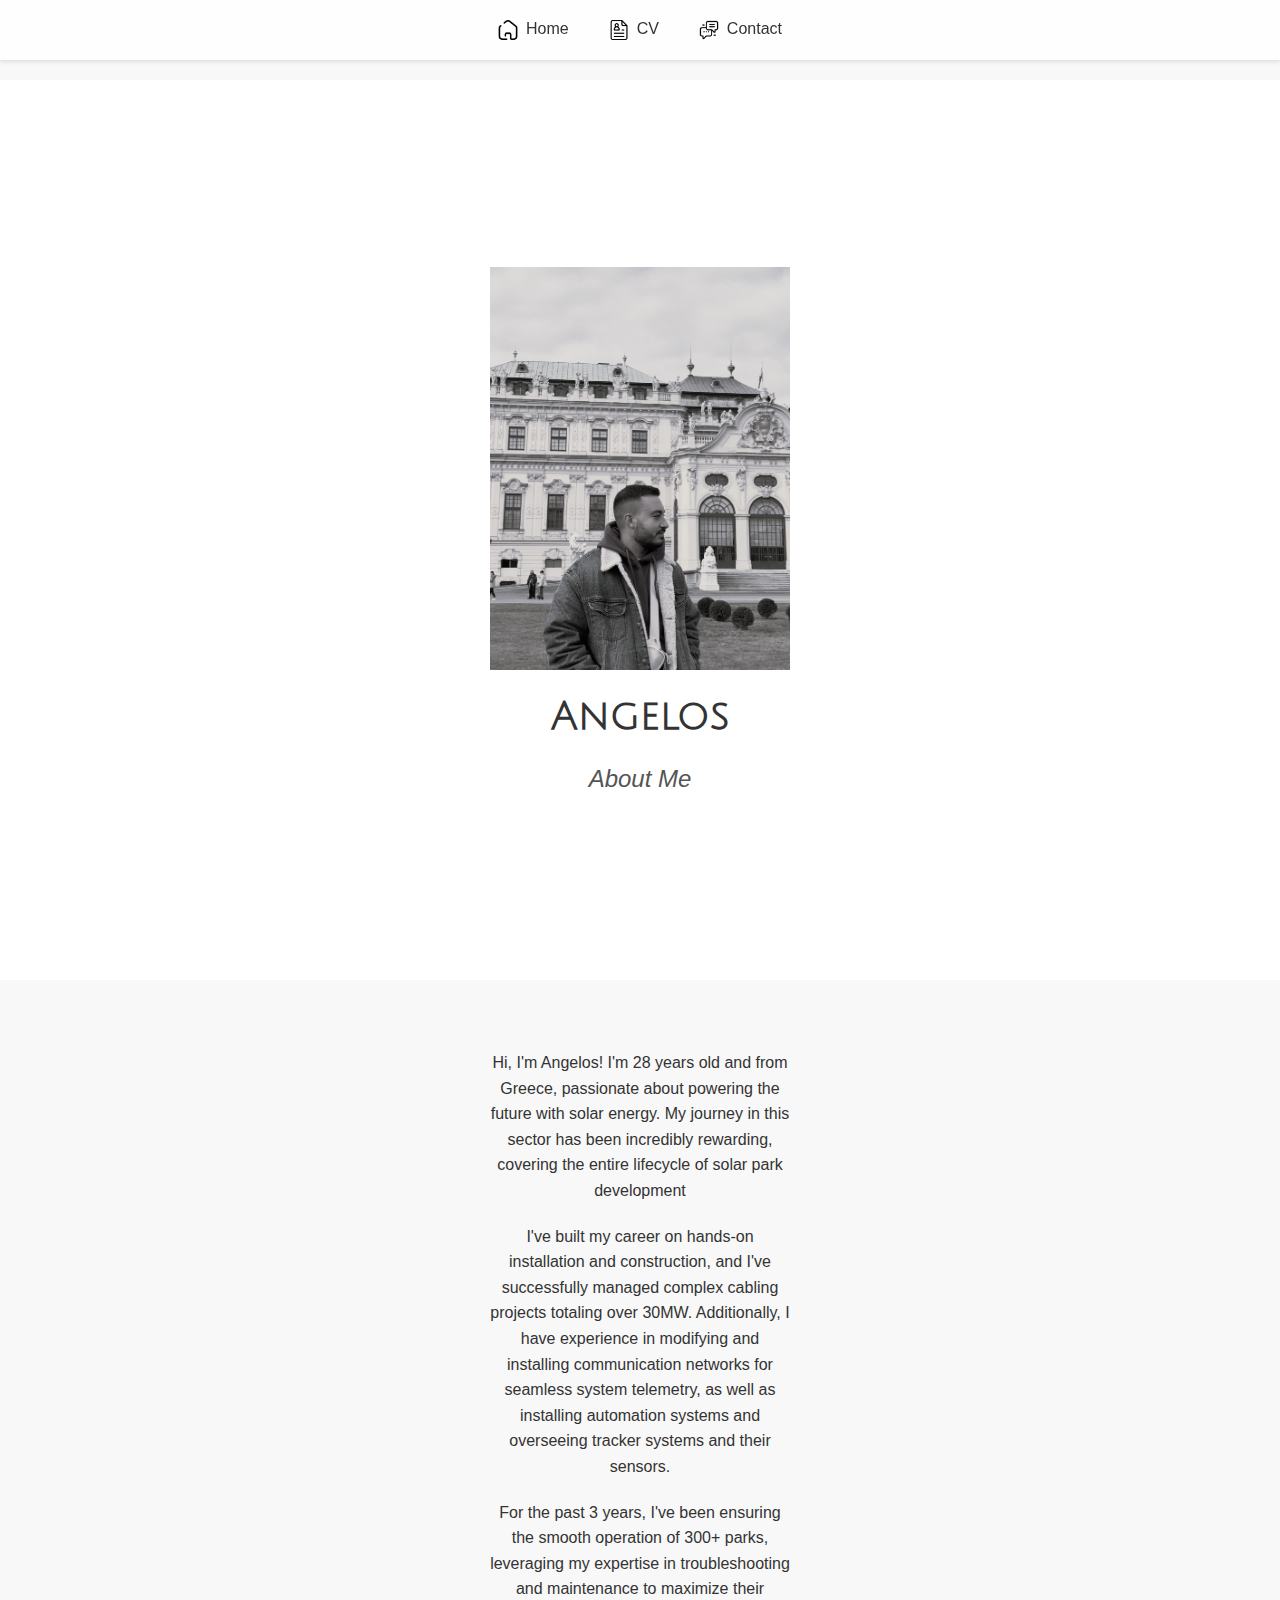
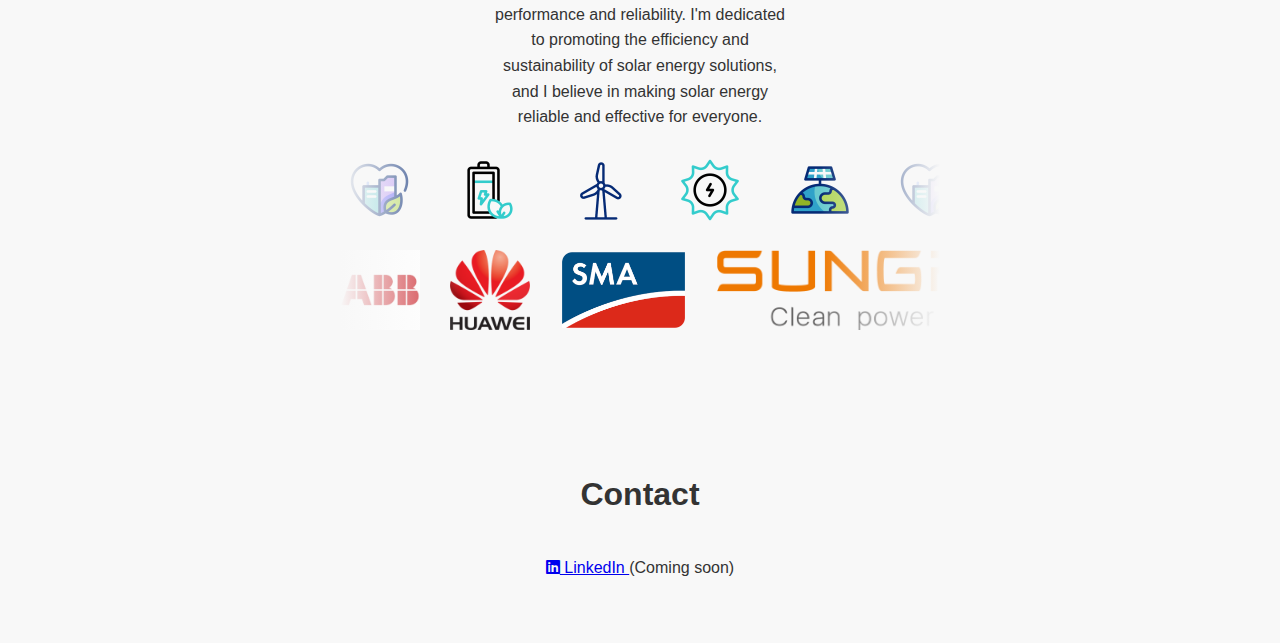
<file: index.html>
<!DOCTYPE html>
<html lang="en">
<head>
    <meta charset="UTF-8">
    <meta name="viewport" content="width=device-width, initial-scale=1.0">
    <title>Angelos Angelis - Home</title>
    <link rel="stylesheet" href="style.css">
    <link rel="preconnect" href="https://fonts.googleapis.com">
    <link rel="preconnect" href="https://fonts.gstatic.com" crossorigin>
    <link href="https://fonts.googleapis.com/css2?family=Inter:wght@400;500;600;700&display=swap" rel="stylesheet">
    <link rel="stylesheet" href="https://cdnjs.cloudflare.com/ajax/libs/font-awesome/6.0.0-beta3/css/all.min.css">
    <link rel="preconnect" href="https://fonts.googleapis.com">
    <link rel="preconnect" href="https://fonts.gstatic.com" crossorigin>
    <link href="https://fonts.googleapis.com/css2?family=El+Messiri:wght@400..700&family=Julius+Sans+One&display=swap" rel="stylesheet">
</head>
<body>
    <header>
        <nav>
            <ul class="nav-list">
                <li><a href="index.html"><img src="headers/home.png" alt="Home Icon">Home</a></li>
                <li><a href="cv.html"><img src="headers/cv2.png" alt="CV Icon">CV</a></li>
                <li><a href="#contact"><img src="headers/contact.png" alt="Contact Icon">Contact</a></li>
            </ul>
        </nav>
    </header>

    <main>
        <section id="home" class="hero">
            <div class="hero-content">
                <img src="images/IMG_2873bnw.JPEG" alt="Angelos Angelis">
                <h1 id="typingName"></h1>
                <a href="#bio-intro" class="about-link"><em>About Me</em></a>
            </div>
        </section>

        <section id="bio-intro" class="bio-intro">
            <div class="bio-content">
                <p>
                    Hi, I'm Angelos! I'm 28 years old and from Greece, passionate about powering the future with solar energy. My journey in this sector has been incredibly rewarding, covering the entire lifecycle of solar park development
                </p>
                <p>
                    I've built my career on hands-on installation and construction, and I've successfully managed complex cabling projects totaling over 30MW. Additionally, I have experience in modifying and installing communication networks for seamless system telemetry, as well as installing automation systems and overseeing tracker systems and their sensors.
                </p>
                <p>
                    For the past 3 years, I've been ensuring the smooth operation of 300+ parks, leveraging my expertise in troubleshooting and maintenance to maximize their performance and reliability. I'm dedicated to promoting the efficiency and sustainability of solar energy solutions, and I believe in making solar energy reliable and effective for everyone.
                </p>

                <div class="carousel-container">
                    <div class="carousel">
                        <img src="icons/1.gif" alt="Icon 1">
                        <img src="icons/2.gif" alt="Icon 2">
                        <img src="icons/3.gif" alt="Icon 3">
                        <img src="icons/4.gif" alt="Icon 4">
                        <img src="icons/5.gif" alt="Icon 5">
                        <img src="icons/1.gif" alt="Icon 1">
                        <img src="icons/2.gif" alt="Icon 2">
                        <img src="icons/3.gif" alt="Icon 3">
                        <img src="icons/4.gif" alt="Icon 4">
                        <img src="icons/5.gif" alt="Icon 5">
                    </div>
                </div>
                <div class="carousel-container">
                    <div class="carousel reverse">
                        <img src="icons/6.png" alt="Icon 6">
                        <img src="icons/7.png" alt="Icon 7">
                        <img src="icons/8.png" alt="Icon 8">
                        <img src="icons/9.png" alt="Icon 9">
                        <img src="icons/10.png" alt="Icon 10">
                        <img src="icons/11.png" alt="Icon 11">
                        <img src="icons/12.png" alt="Icon 12">
                        <img src="icons/13.png" alt="Icon 13">
                        <img src="icons/6.png" alt="Icon 6">
                        <img src="icons/7.png" alt="Icon 7">
                        <img src="icons/8.png" alt="Icon 8">
                        <img src="icons/9.png" alt="Icon 9">
                        <img src="icons/10.png" alt="Icon 10">
                        <img src="icons/11.png" alt="Icon 11">
                        <img src="icons/12.png" alt="Icon 12">
                        <img src="icons/13.png" alt="Icon 13">
                    </div>
                </div>
            </div>
        </section>

        <section id="contact" class="section contact">
            <h2>Contact</h2>
            <p>
                <a href="YOUR_LINKEDIN_URL" target="_blank">
                    <i class="fab fa-linkedin"></i> LinkedIn
                </a>
                (Coming soon)
            </p>
        </section>
    </main>

    

    <script src="script.js"></script>
</body>
</html>
</file>
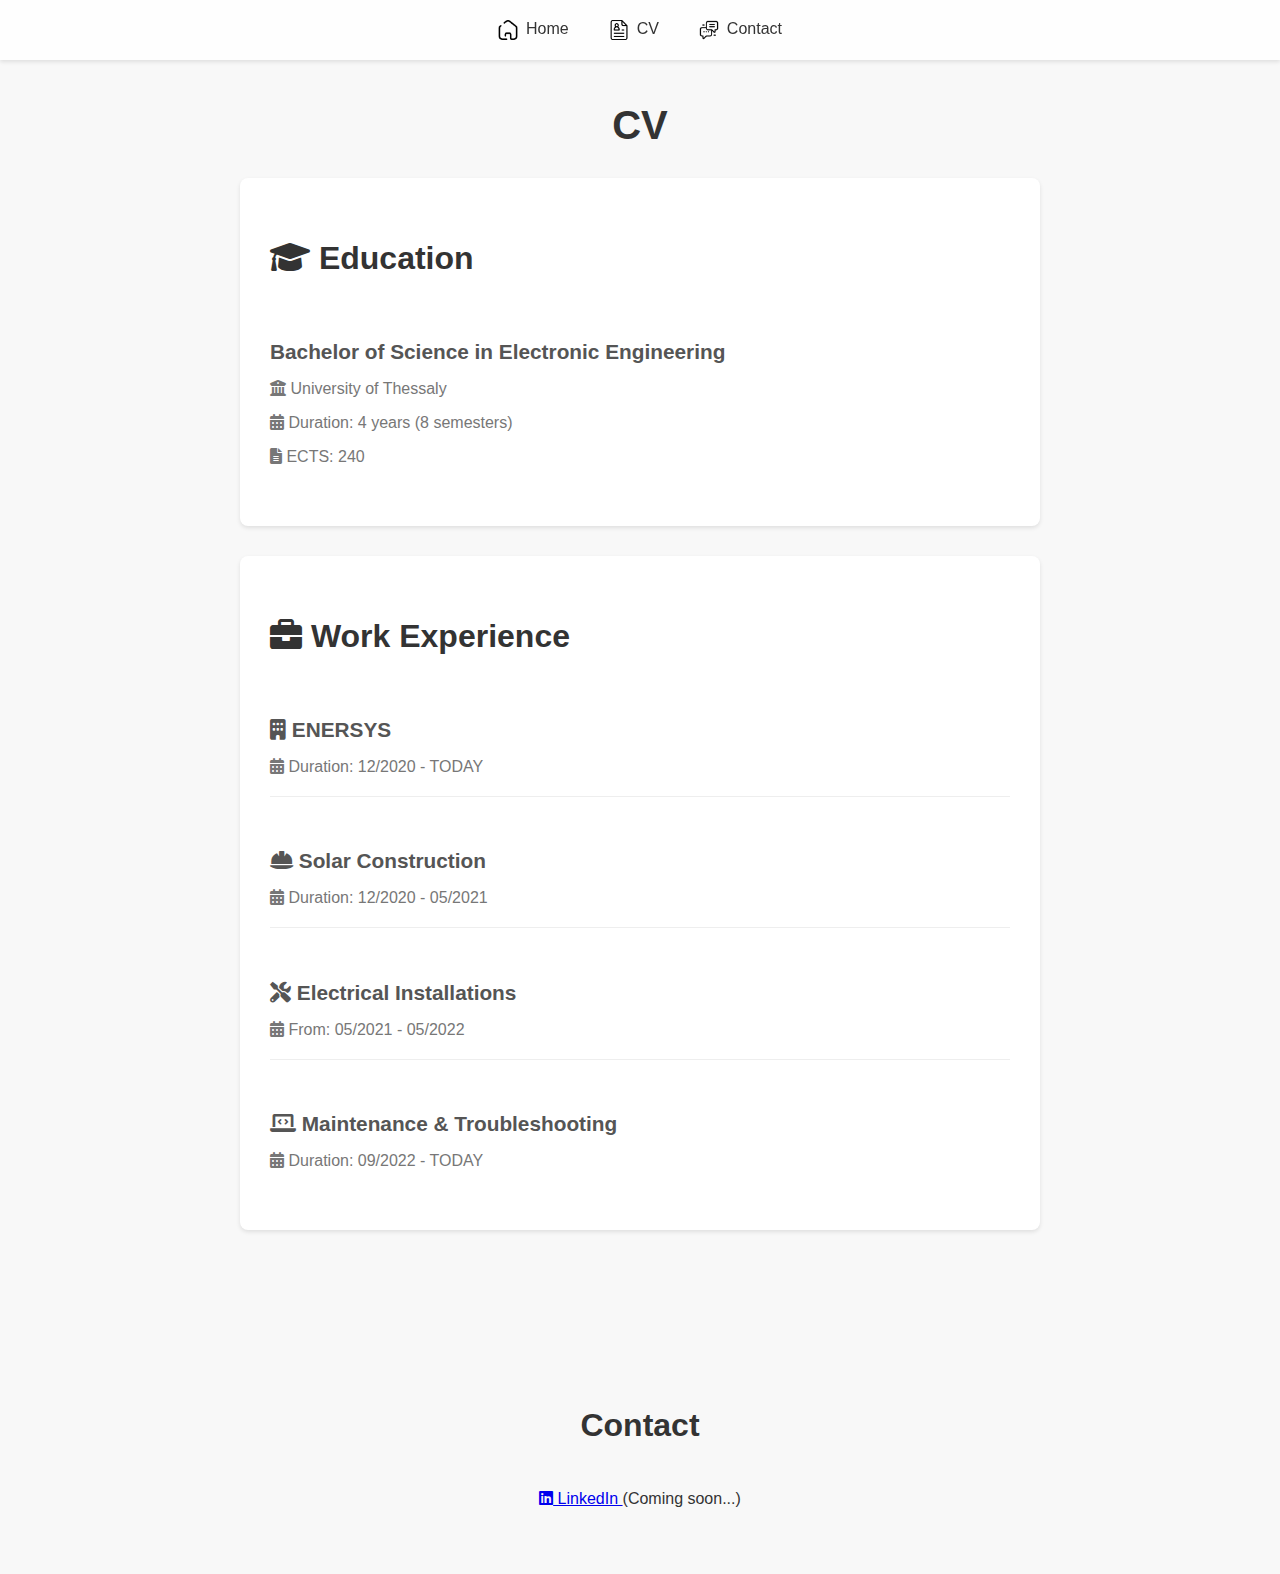
<file: cv.html>
<!DOCTYPE html>
<html lang="en">
<head>
    <meta charset="UTF-8">
    <meta name="viewport" content="width=device-width, initial-scale=1.0">
    <title>Angelos Angelis - CV</title>
    <link rel="stylesheet" href="style.css">
    <link rel="preconnect" href="https://fonts.googleapis.com">
    <link rel="preconnect" href="https://fonts.gstatic.com" crossorigin>
    <link href="https://fonts.googleapis.com/css2?family=Inter:wght@400;500;600;700&display=swap" rel="stylesheet">
    <link rel="stylesheet" href="https://cdnjs.cloudflare.com/ajax/libs/font-awesome/6.0.0-beta3/css/all.min.css">
</head>
<body>
    <header>
        <nav>
            <ul class="nav-list">
                <li><a href="index.html"><img src="headers/home.png" alt="Home Icon">Home</a></li>
                <li><a href="cv.html"><img src="headers/cv2.png" alt="CV Icon">CV</a></li>
                <li><a href="#contact"><img src="headers/contact.png" alt="Contact Icon">Contact</a></li>
            </ul>
        </nav>
    </header>

    <main class="cv-page">
        <section class="cv">
            <h2>CV</h2>
            <div class="cv-content">
                <div class="cv-section">
                    <h3><i class="fas fa-graduation-cap"></i> Education</h3>
                    <div class="cv-entry">
                        <h4>Bachelor of Science in Electronic Engineering</h4>
                        <p><i class="fas fa-university"></i> University of Thessaly</p>
                        <p><i class="fas fa-calendar-alt"></i> Duration: 4 years (8 semesters)</p>
                        <p><i class="fas fa-file-alt"></i> ECTS: 240</p>
                    </div>
                </div>
                <div class="cv-section">
                    <h3><i class="fas fa-briefcase"></i> Work Experience</h3>
                    <div class="cv-entry">
                        <h4><i class="fas fa-building"></i> ENERSYS</h4>
                        <p><i class="fas fa-calendar-alt"></i> Duration: 12/2020 - TODAY</p>
                    </div>
                    <div class="cv-entry">
                        <h4><i class="fas fa-hard-hat"></i> Solar Construction</h4>
                        <p><i class="fas fa-calendar-alt"></i> Duration: 12/2020 - 05/2021</p>
                    </div>
                    <div class="cv-entry">
                        <h4><i class="fas fa-tools"></i> Electrical Installations</h4>
                        <p><i class="fas fa-calendar-alt"></i> From: 05/2021 - 05/2022</p>
                    </div>
                    <div class="cv-entry">
                        <h4><i class="fas fa-laptop-code"></i> Maintenance & Troubleshooting</h4>
                        <p><i class="fas fa-calendar-alt"></i> Duration: 09/2022 - TODAY</p>
                    </div>
                </div>
            </div>
        </section>

        <section id="contact" class="section contact">
            <h2>Contact</h2>
            <p>
                <a href="YOUR_LINKEDIN_URL" target="_blank">
                    <i class="fab fa-linkedin"></i> LinkedIn
                </a>
                (Coming soon...)
            </p>
        </section>
    </main>

    

    <script src="script.js"></script>
</body>
</html>
</file>
<file: style.css>
body {
    margin: 0;
    font-family: 'Montserrat', sans-serif;
    color: #333;
    background-color: #f8f8f8;
}

header {
    position: fixed;
    top: 0;
    left: 0;
    width: 100%;
    background-color: rgba(255, 255, 255, 0.8);
    backdrop-filter: blur(10px);
    padding: 20px 0;
    box-shadow: 0 2px 4px rgba(0, 0, 0, 0.1);
    z-index: 100;
}

header nav ul li a img {
    height: 20px; /* Adjust the icon size as needed */
    width: auto;
    margin-right: 8px; /* Add some spacing between the icon and text */
    vertical-align: middle; /* Align the icon vertically with the text */
}

nav ul {
    list-style: none;
    display: flex;
    justify-content: center;
    margin: 0;
    padding: 0;
}

nav a {
    text-decoration: none;
    color: #333;
    padding: 10px 20px;
    transition: color 0.3s ease;
}

nav a:hover {
    color: #007bff;
}

.hero {
    height: 100vh;
    display: flex;
    justify-content: center;
    align-items: center;
    background-color: #fff;
    overflow: hidden;
    position: relative;
    text-align: center;
    margin-top: 80px;
}

.hero-content {
    transform: translateY(0);
    transition: transform 0.5s ease-in-out;
}

.hero img {
    max-width: 300px;
    transition: transform 0.5s ease-in-out, opacity 0.5s ease-in-out;
}

.hero h1 {
    font-family: 'Julius Sans One', sans-serif;
    margin-top: 20px;
    font-size: 2.5em;
    font-weight: 600;
    color: #333;
    white-space: nowrap;
    overflow: hidden;
}

.hero .about-link {
    font-size: 1.5em;
    color: #555;
    text-decoration: none;
    margin-top: 20px;
    opacity: 1;
    transition: opacity 1s ease-in-out;
}

.bio-intro, .contact {
    padding: 50px;
    max-width: 800px;
    margin: 0 auto;
    display: flex;
    flex-direction: column;
    align-items: center;
}

.bio-intro .bio-content {
    max-width: 800px;
    margin: 0 auto;
    text-align: center;
}

.bio-intro .bio-content p {
    max-width: 300px;
    text-align: center;
    margin: 20px auto;
    line-height: 1.6;
}

#typing-wrapper p {
    font-family: "El Messiri", sans-serif;
    max-width: 300px;
    text-align: left;
    margin: 20px auto;
    line-height: 1.6;
}

.bio-content h2, .contact h2 {
    font-size: 2em;
    font-weight: 600;
    margin-bottom: 30px;
}

.carousel-container {
    width: 100%;
    max-width: 600px;
    overflow: hidden;
    margin: 20px auto;
    position: relative;
	
}

    


.carousel {
    width: max-content;
    display: flex;
    white-space: nowrap;
    animation: scroll 15s linear infinite;
}

.carousel.reverse {
    width: max-content;
    animation: scrollReverse 15s linear infinite;
}

.carousel img {
    height: 80px;
    margin-right: 30px;
    object-fit: contain;
}

.carousel-container.reverse .carousel img {
    height: 80px;
    margin-right: 650px;
    object-fit: contain;
}

/* Optional: Fade outs */
.carousel-container::before,
.carousel-container::after {
    content: '';
    position: absolute;
    top: 0;
    width: 120px;
    height: 100%;
    pointer-events: none;
    opacity: 1; /* Ensure opacity */
    z-index: 1; /* Ensure z-index */
}

.carousel-container::before {
    left: 0;
    background: linear-gradient(to right, #f8f8f8, transparent);
}

.carousel-container::after {
    right: 0;
    background: linear-gradient(to left, #f8f8f8, transparent);
}

@keyframes scroll {
    0% { transform: translateX(0); }
    100% { transform: translateX(calc(-50%)); }
}

@keyframes scrollReverse {
    0% { transform: translateX(calc(-50%)); }
    100% { transform: translateX(0); }
}

.cv-page .cv {
    padding: 50px;
    max-width: 900px;
    margin: 20px auto;
    box-sizing: border-box;
}

.cv-page .cv h2 {
    font-size: 2.5em;
    margin-bottom: 30px;
    text-align: center;
}

.cv-page .cv-content {
    width: 100%;
    box-sizing: border-box;
    display: flex;
    flex-direction: column;
    align-items: stretch;
}

.cv-page .cv-section {
    background-color: #fff;
    border-radius: 8px;
    box-shadow: 0 2px 4px rgba(0, 0, 0, 0.1);
    padding: 30px;
    margin-bottom: 30px;
    width: 100%;
    box-sizing: border-box;
}

.cv-page .cv-section h3 {
    font-size: 2em;
    margin-bottom: 20px;
    text-align: left;
    color: #333;
}

.cv-page .cv-entry {
    padding: 15px 0;
    margin-bottom: 10px;
    border-bottom: 1px solid #eee;
    opacity: 1; /* Ensure visibility */
    transform: translateY(0); /* Ensure no initial transform */
    box-sizing: border-box; /* Ensure padding doesn't affect width */
}

.cv-page .cv-entry:last-child {
    border-bottom: none;
}

.cv-page .cv-entry h4 {
    font-size: 1.3em;
    margin-bottom: 5px;
    color: #555;
}

.cv-page .cv-entry p {
    margin-bottom: 5px;
    color: #777;
    font-size: 1em;
}


 
 
@media (max-width: 767px) {
   
  

    body {
        margin-top: 0; /* Reset body top margin for mobile */
        padding-bottom: 20px; /* Adjust as needed */
        box-sizing: border-box;
        overflow-x: hidden;
        backdrop-filter: blur(10px); /* Keep your blur if you like it */
    }

    .cv-page .cv {
        padding: 20px; /* Reduced padding for mobile */
        max-width: 100%; /* Take full width */
        margin-top: 60px; /* Adjust top margin to prevent overlap with fixed header */
        margin-left: auto;
        margin-right: auto;
        margin-bottom: 20px;
        box-sizing: border-box;
    }

    .cv-page .cv h2 {
        font-size: 2em; /* Smaller main heading */
        margin-bottom: 20px;
        text-align: center;
    }

    .cv-page .cv-content {
        width: 100%;
        box-sizing: border-box;
        display: flex;
        flex-direction: column; /* Stack sections vertically */
        align-items: stretch; /* Make sections take full width */
    }

    .cv-page .cv-section {
        background-color: #fff;
        border-radius: 8px;
        box-shadow: 0 2px 4px rgba(0, 0, 0, 0.1);
        padding: 15px; /* Reduced padding for section cards */
        margin-bottom: 15px; /* Reduced margin between section cards */
        width: 100%;
        box-sizing: border-box;
    }

    .cv-page .cv-section h3 {
        font-size: 1.5em; /* Smaller section heading */
        margin-bottom: 10px;
        text-align: center;
        color: #333;
    }

    .cv-page .cv-entry {
        padding: 10px 0; /* Reduced padding for entries */
        margin-bottom: 8px;
        border-bottom: 1px solid #eee;
        box-sizing: border-box;
        opacity: 1 !important; /* Ensure visibility by default on mobile */
        transform: translateY(0) !important; /* Reset any transforms */
        transition: none !important; /* Disable transitions for now to ensure immediate visibility */
    }

    .cv-page .cv-entry:last-child {
        border-bottom: none;
    }

    .cv-page .cv-entry h4 {
        font-size: 1.1em; /* Smaller entry heading */
        margin-bottom: 3px;
        color: #555;
    }

    .cv-page .cv-entry p {
        margin-bottom: 3px;
        color: #777;
        font-size: 0.9em; /* Smaller paragraph text */
    }

    /* If you still want the fade-in effect controlled by JS: */
    .cv-page .cv-entry:not(.visible) {
        opacity: 0 !important;
        transform: translateY(20px) !important;
        transition: transform 0.3s ease, opacity 0.5s ease !important;
    }
    .cv-page .cv-entry.visible {
        opacity: 1 !important;
        transform: translateY(0) !important;
    }
   

    .hero {
        margin-top: 0;
        height: auto;
        padding: 20px 10px; /* Horizontal padding */
        flex-direction: column;
        align-items: center; /* Center content horizontally */
        background-color: #fff;
        box-sizing: border-box;
        width: 100%; /* Take full width */
    }

    .hero-content {
        width: calc(100% - 20px); /* Match card width */
        text-align: center;
        box-sizing: border-box;
    }

    .hero img {
        max-width: 100%;
        height: auto;
        margin: 10px auto;
        display: block;
        box-sizing: border-box;
    }

    .hero h1 {
        font-size: 1.8em;
        margin-top: 10px;
        text-align: center;
    }

    .hero .about-link {
        font-size: 1.2em;
        margin-top: 15px;
        text-align: center;
        display: block;
        width: 100%;
        box-sizing: border-box;
    }

    .bio-intro, .contact, .cv-page .cv {
        padding: 30px 15px;
        max-width: 100%;
        box-sizing: border-box;
        display: flex; /* Enable flexbox for centering content */
        flex-direction: column; /* Stack items vertically */
        align-items: center; /* Center items horizontally */
    }

    .bio-intro .bio-content, .contact > *, .cv-page .cv-content {
        width: calc(100% - 20px); /* Consistent width for content blocks */
        box-sizing: border-box;
    }

    .bio-intro .bio-content p, #typing-wrapper p, .cv-page .cv-entry {
        background-color: #fff;
        border-radius: 8px;
        box-shadow: 0 2px 4px rgba(0, 0, 0, 0.1);
        padding: 20px;
        margin: 10px 20px; /* Adjusted top/bottom margin */
        width: 100%; /* Take full width of the content block */
        font-size: 1em;
        line-height: 1.6;
        text-align: center;
        transition: transform 0.3s ease, opacity 0.5s ease;
        opacity: 0;
        transform: translateY(20px);
        box-sizing: border-box;
    }

    .bio-intro .bio-content p.visible, #typing-wrapper p.visible, .cv-page .cv-entry.visible {
        opacity: 1;
        transform: translateY(0);
    }

    .bio-intro .bio-content p:hover, #typing-wrapper p:hover, .cv-page .cv-entry:hover {
        transform: translateY(-5px);
        box-shadow: 0 4px 8px rgba(0, 0, 0, 0.15);
    }

    .bio-content h2, .contact h2, .cv-page .cv h2 {
        font-size: 2em;
        margin-bottom: 25px;
        text-align: center;
    }

    .carousel-container {
        width: calc(100% - 20px); /* Match card width */
        max-width: calc(100% - 20px);
        margin: 10px auto; /* Adjusted top/bottom margin */
        box-sizing: border-box;
        overflow: hidden;
		position: relative;
    }

    .carousel {
        display: flex;
        white-space: nowrap;
        animation: scroll 15s linear infinite;
        box-sizing: border-box;
    }

    .carousel.reverse {
        animation: scrollReverse 15s linear infinite;
    }

    .carousel img {
        height: 70px;
        margin-right: 10px;
        flex-shrink: 0;
        box-sizing: border-box;
    }

    .carousel-container.reverse .carousel img {
        margin-right: 10px;
    }

    .carousel-container::before,
    .carousel-container::after {
		
        content: '';
        position: absolute;
        top: 0;
        width: 80px;
        height: 100%;
        pointer-events: none;
        opacity: 0;
        z-index: 0;
        box-sizing: border-box;
    }

    .carousel-container::before {
        left: 0;
        background: linear-gradient(to right, #f8f8f8, transparent);
    }

    .carousel-container::after {
        right: 0;
        background: linear-gradient(to left, #f8f8f8, transparent);
    }

}
</file>
